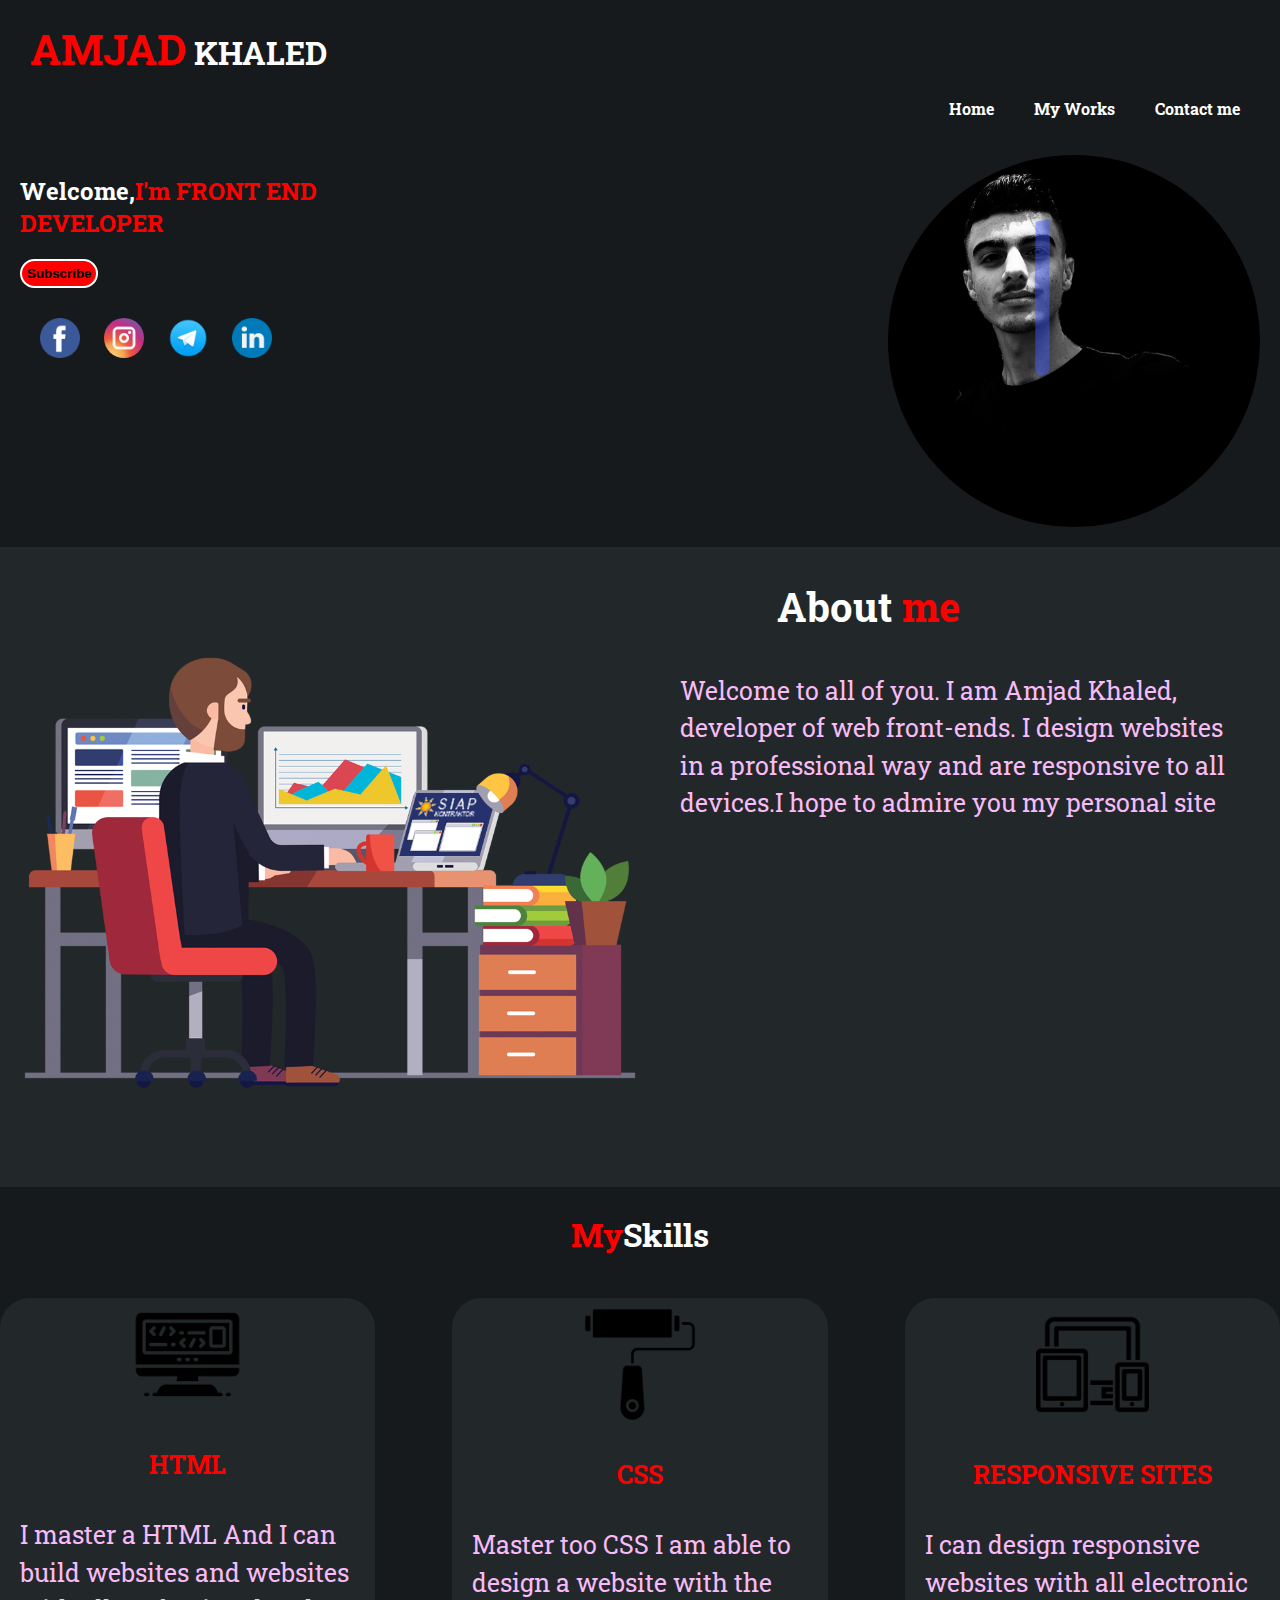
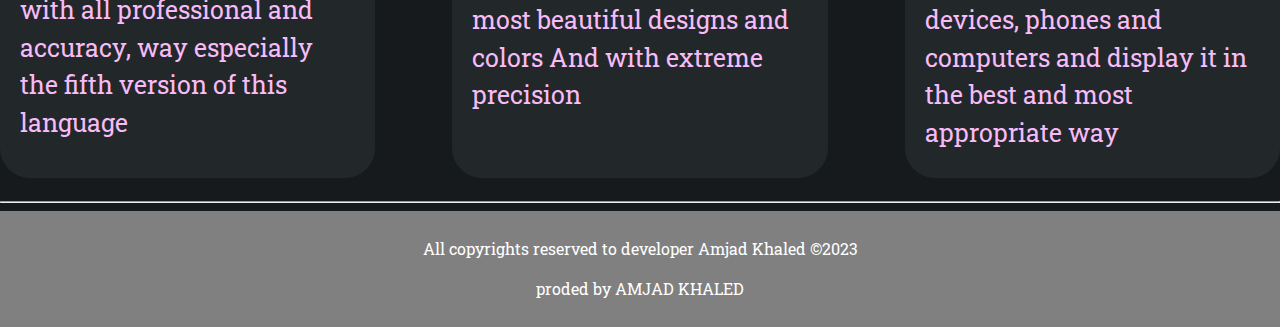
<file: index.html>
<!DOCTYPE html>
<html dir="ltr">
<head>
  <meta charset="UTF-8" />
  <meta thhp-equiv="X-UA-Compatible" content="IE=edge,chrome=1" />
  <meta name="viewport" content="width=device-width, initial-scale=1.0" />
 <title>Portfolio</title>
 <link rel="stylesheet" href="site.css" />
 <link href="https://fonts.googleapis.com/css2?family=Roboto+Slab:wght@200;300;500;800&display=swap" rel="stylesheet" />
 <link rel="icon" type="image/ico" href="contacts_profile_account_connection_icon_124666.ico" />

</head>
<body>
 <div class="title">
  <h1><span class="name">AMJAD</span>
  KHALED</h1>
  </div>
  <nav>
  <ul>
   <li><a href="#">Home</a></li>
   <li><a href="#">My Works</a></li>
   <li><a href="contact.html">Contact me</a></li>
  </ul>
 </nav>
 <section class="one">
   <div class="container">
   <h2>Welcome,<span class="front">I'm FRONT END<br> DEVELOPER</span></h2>
   <input type="button" class="btn" value="Subscribe">
      <div class="social">
    <a href="https://www.facebook.com/profile.php?id=100082338850668&mibextid=ZbWKwL" target="_blank" ><img src="facebook icon.png" alt="Facebook.png"></a>
      <a><img style="border-radius: 50%;" src="Instagram icon.png" alt="Instagram.png"></a>
          <a><img src="Telegram icon.png" alt="Telegram.png"></a>
          <a><img src="linkedin icon.png" alt="LinkedIn png"></a>
  </div>
  </div>
   <img class="amjad" src="PicsArt_05-26-01.14.28.jpg" alt="myimage">
   
 </section>

<section class="tow">
    <img class="about" src="expert-management-computer-software-company-business-working-together-b101f2ecb027d3608e257641ebfd4123.png" alt="pngpic">
      
<h2 class="me">About <span>me</span></h2>
<div class="content">
    <p>Welcome to all of you. I am Amjad Khaled, developer of web front-ends. I design 
    websites in a professional way and are responsive to all devices.I hope to admire you my personal site </p>
</section>

<section class="three">
  <h2 class="skills"><span>My</span>Skills</h2>
  <div class="box">
  <div class="card">
    <img src="coding.png" alt="i">
    <h4>HTML</h4>
    <p>I master a HTML And I can build websites and websites with all professional and accuracy, way especially the fifth version of this language</p>
  </div>
  
    <div class="card">
      <img src="paint.png" alt="i" style="padding-top: 10px;">
   <h4>CSS</h4>
    <p>Master too CSS I am able to design a website with the most beautiful designs and colors And with extreme precision </p>
  </div>
  
    <div class="card">
      <img src="multipledevices.png" alt="i" style="padding-top: 10px;">
   <h4>RESPONSIVE SITES</h4>
    <p>I can design responsive websites with all electronic devices, phones and computers and display it in the best and most appropriate way</p>
  </div>
   
  </div>
</section>
<hr>
 <footer>
  <p>All copyrights reserved to developer Amjad Khaled ©2023</p>
  <p>proded by AMJAD KHALED</p>
 </footer>
</body>
</html>
</file>
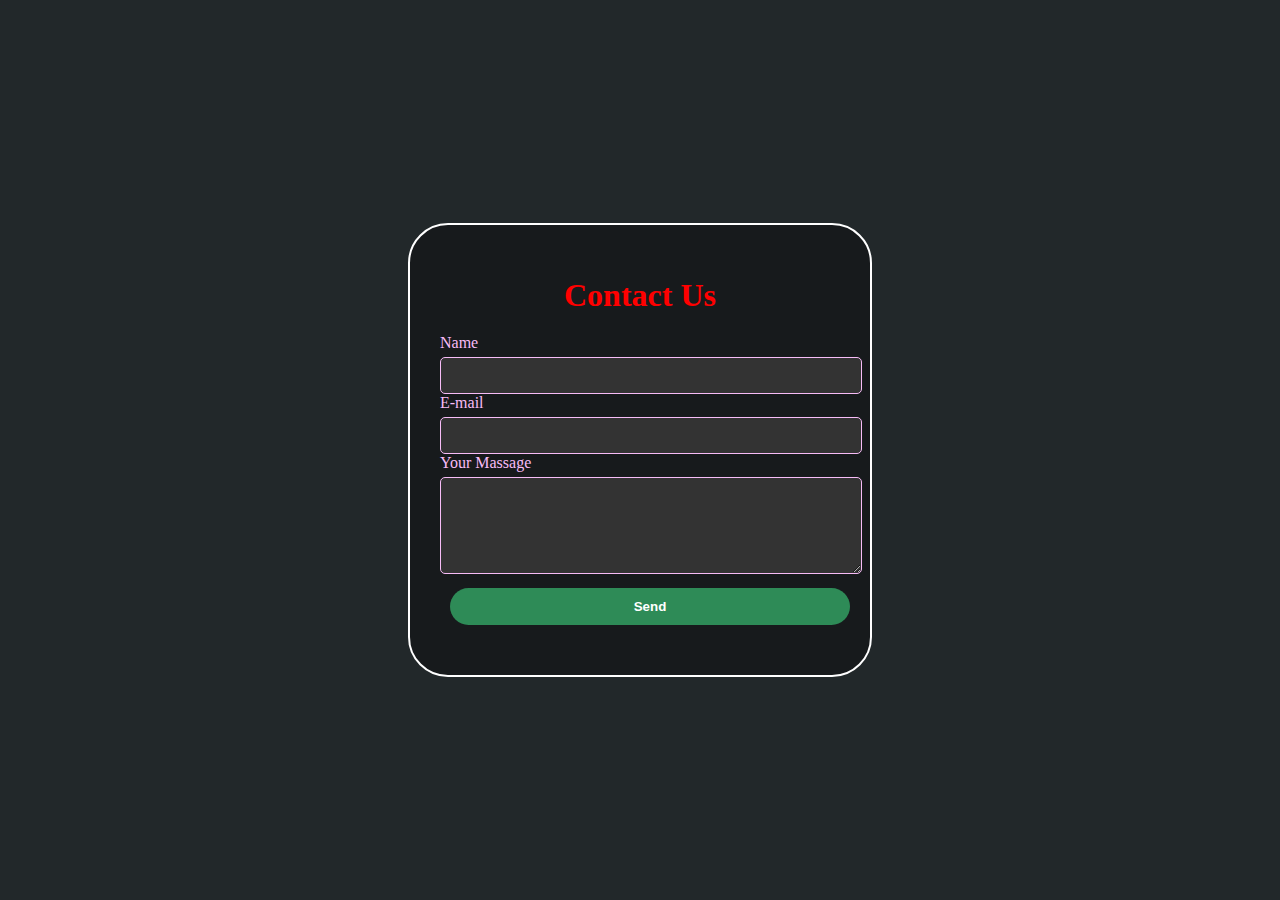
<file: contact.html>
<!DOCTYPE html>
<html lang="ar">

<head>
  <meta charset="UTF-8">
  <meta name="viewport" content="width=device-width, initial-scale=1">
  <link rel="stylesheet" href="styles.css">
   <link href="https://fonts.googleapis.com/css2?family=Roboto+Slab:wght@200;300;500;800&display=swap" rel="stylesheet" />
  <link rel="icon" href="/contact us /contact_icon-icons.com_64661.ico">
  <title>Contact Us</title>
</head>

<body>
      <!--<img src="/hiclipart.com.png" alt="img">-->
  
      </div>
<div class="container">
  
    <h1>Contact Us</h1>
    <form action="#" method:post >
      
  <div class="group"</div>
      <label for="txt">Name</label>
      <input required id="txt" type="text">
      
      <label for="email">E-mail</label>
      <input required id="email" type="email"> 
      
      <label for="msg">Your Massage</label>
      <textarea required id="msge" rows="5"></textarea>

  <input class="btn"type="submit" value="Send">
    </div>
    </form>
</div>

</body>

</html>
</file>
<file: site.css>
:root{
   --bg1: #171a1c;
   --bg2: #22282a;
   --cr: #f7bcf7;
   
 }
  body {
   background-color: var(--bg1);
   font-family: 'Roboto Slab', serif;
   color: white;
   margin: 0;
   padding: 0;
   box-sizing: border-box;
   }

  nav ul {
   list-style-type: none;
  display: flex;
   justify-content: flex-end;
  }

  nav li {
   display: inline-block;
   margin-right: 40px;
   color: red;
   cursor: pointer;
   font-weight: bold;
  }

  a {
   color: white;
   text-decoration: none;
  }

  a:hover {
   color:red;
   transition-delay: 0.2s;
   transition-duration: 1.5s;
  }


  p {
   line-height: 1.5;
  }
  
.amjad{
  width: 30%;
  border-radius:100%;
  
  }
 section.one{
   display: flex;
   padding: 20px;
   justify-content: space-between;
   }
   section.tow{
     display: flex;
     background-color: var(--bg2);
   }
   section.three{
     background-color: var(--bg1);
   }
   div.title{
    padding-left: 30px;
   }
   
   div.content{
     margin: 100px 30px;
     display: flex;
     justify-content: flex-end;
    
   }
   h2.me{
   position: absolute;
   right: 25%;
     font-size: 250%;
   }
h2.skills{
text-align:center;
font-size:200%;
}
div p{
  color: #f7bcf7;
  font-size: 25px;
}
  footer {
    background-color: gray;
    color: #fff;
    padding: 10px 20px;
    text-align: center;
  }
  span{
    color: red;
    font-weight: bold;
  }
  span.name{
    font-size: 130%;
   
  }
div.social img{
  width: 40px;
  margin-left: 20px;
  margin-top: 30px;
}
div.social img:hover{
  transform: scale(1.3);
  transition-delay: 0.1s;
  transition-duration: 0.7s;
}
.btn{
  border-radius: 30px;
  border:2px solid white;
  font-weight: bold;
  background-color: red;
  padding: 5px;
  transition-duration: 1s;
 
}
.btn:hover{
  border: 2px solid white;
  background-color: transparent;
 color:red;
}
img.about{
  width: 50%;
 padding-left: 10px;
}
.box{
 display:flex;
 justify-content: space-between;
}

div.card{
background-color: var(--bg2);
  color: var(--rc);
  border-radius: 30px;
  width: calc(88%/3);
  margin: 15px 0;
}
div.card p{
  padding: 2px 20px;
  }
h4{
  font-weight: bold;
  color: red;
  text-align: center;
}
.card img{
  width: 30%;
  margin-left: 35%;
  
}


@media (max-width: 400px) {
div.social img  {
  margin-left: 5px;
  width: calc(75%/4);
   }
 
  div.content p{
    font-size: 10px;
    
  }
  div.content{
    margin: 50px 0px 0px 0px;
    padding-left: 10px;
  }
h2.me{
  font-size: 150%;
  right: 20%;
}   

.card{
  width: 100px;
  padding: 0;
}
.card h4{
  font-size: 15px;
}
 .card p{
   font-size: 10px;
   
 }
 .card img{
   width: 60%;
   margin-left: 20%;
 }
 
  .amjad{
    width:40%;
    height: 40%;
    border-radius: 20%;
   }
  
  img.about{
    width: 60%;
    height: 100%;
   }
h2.skills{
font-size:150%;
 }
 
    }
    @media (min-width:400px){
      h4 {
        font-size: 25px;
      }
    }
</file>
<file: styles.css>
:root {
    --bg1: #22282a;
    --bg2: #171a1c;
    --fc: #f7bcf7;
}

body {
    margin: 0;
    box-sizing: border-box;
    background-color: var(--bg1);
    color: white;
    display: flex;
    height: 100vh;
    justify-content: center;
    align-items: center;
}

.container {
    width: 400px;
    padding: 30px;
    border: 2px solid white;
    border-radius: 40px;
    background-color: var(--bg2);
    color: var(--fc);
}

h1 {
    text-align: center;
    margin-bottom: 20px;
}

label {
    display: block;
    margin-bottom: 5px;
}

.group {
  margin-bottom: 10px;
}

input,
textarea {
    width: 100%;
    padding: 10px;
    border: 1px solid var(--fc);
    border-radius: 5px;
    background-color: #333; 
    color: var(--fc);
   outline: none;
}

input::placeholder,
textarea::placeholder {
    color: #ccc;
}

input:focus,
textarea:focus {
    border-color: limegreen; 
}

h1 {
    color: red;
    text-align: center;
    font-weight: bold;
}

.btn {
    width: 100%;
    padding: 10px;
    margin: 10px;
    background-color: seagreen;
    border: 1px solid transparent;
    border-radius: 30px;
    color: white; 
    font-weight: bold; 
}

.btn:hover {
    border-color: black;
    background-color: limegreen;
    transition-delay: 0.1s;
    transition-duration: 0.6s;
}
@media (max-width: 400px){
 .container{
   
 border-radius: 30px;
}
}
</file>
